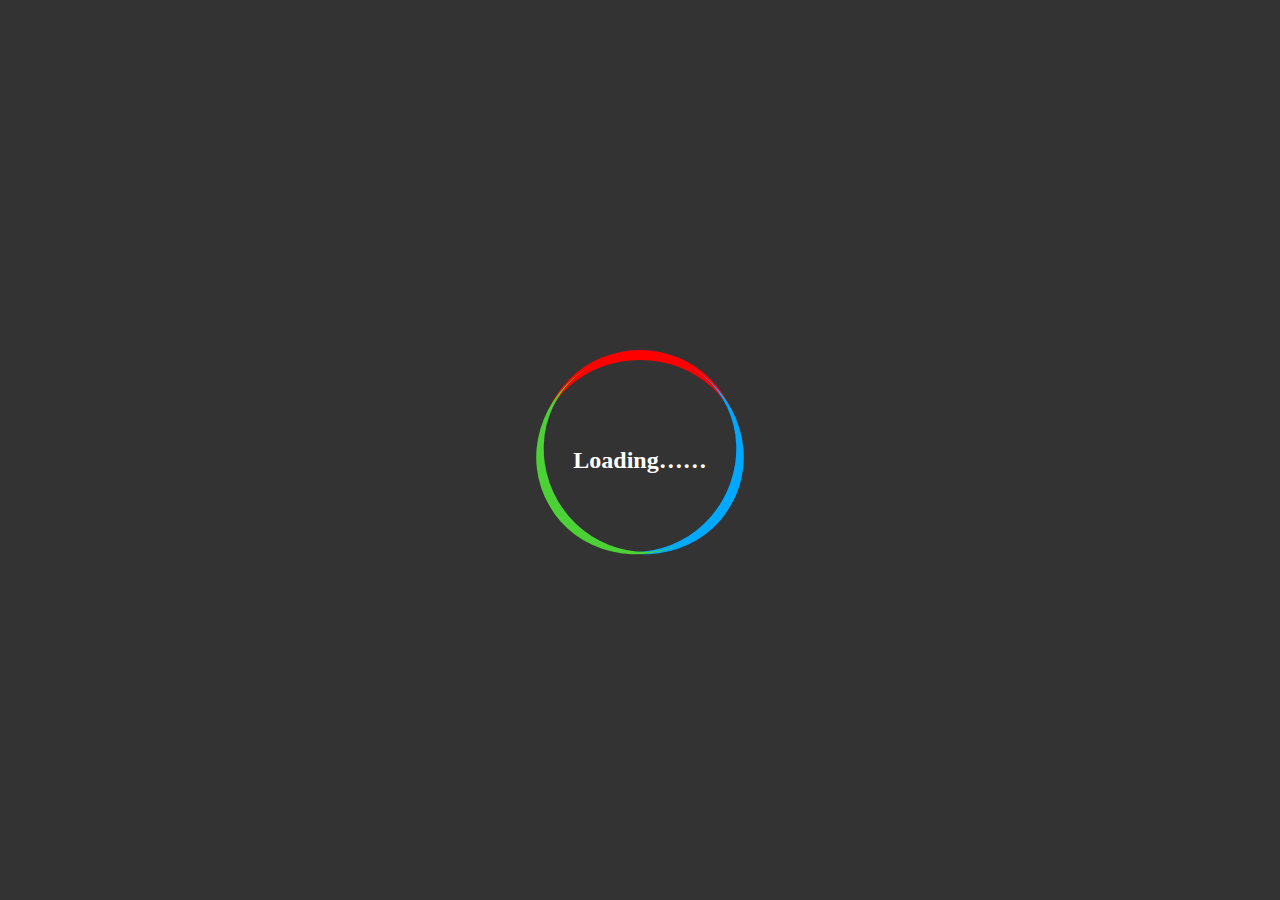
<file: index.html>
<!DOCTYPE html>
<html lang="en">
<head>
    <meta charset="UTF-8">
    <meta name="viewport" content="width=device-width, initial-scale=1.0">
    <meta http-equiv="X-UA-Compatible" content="ie=edge">
    <title>03-animate</title>
    <style>
        * {
            padding: 0;
            margin: 0;
        }
        body {
            width: 100%;
            height: 100vh;
            background-color: #333;
            display: flex;
            justify-content: center;
            align-items: center;
        }
        .box {
            box-sizing: border-box;
            position: relative;
            width: 200px;
            height: 200px;
            border-top: 10px solid #ff0000;
            border-radius: 50%;
            animation: a1 2s linear infinite;
        }
        .box::before,.box::after {
            content: "";
            position: absolute;
            top: -12px;
            left: 0;
            width: 200px;
            height: 200px;
            border-radius: 50%;
        }
        .box::before {
            border-top: 10px solid #00a8ff;
            transform: rotate(120deg);
        }
        .box::after {
            border-top: 10px solid #4cd137;
            transform: rotate(240deg);
        }
        
        .box p {
            font-size: 24px;
            font-family: '微软雅黑';
            font-weight: 700;
            color: #fff;
            text-align: center;
            line-height: 200px;
            animation: a2 2s linear infinite; 
        }
        
        @keyframes a1 {
            100% {
                transform: rotate(360deg);
            }
        }

        @keyframes a2 {
            100% {
                transform: rotate(-360deg);
            }
        }
    </style>
</head>
<body>
    <div class="box">
        <p>Loading……</p>
    </div>
</body>
</html>
</file>
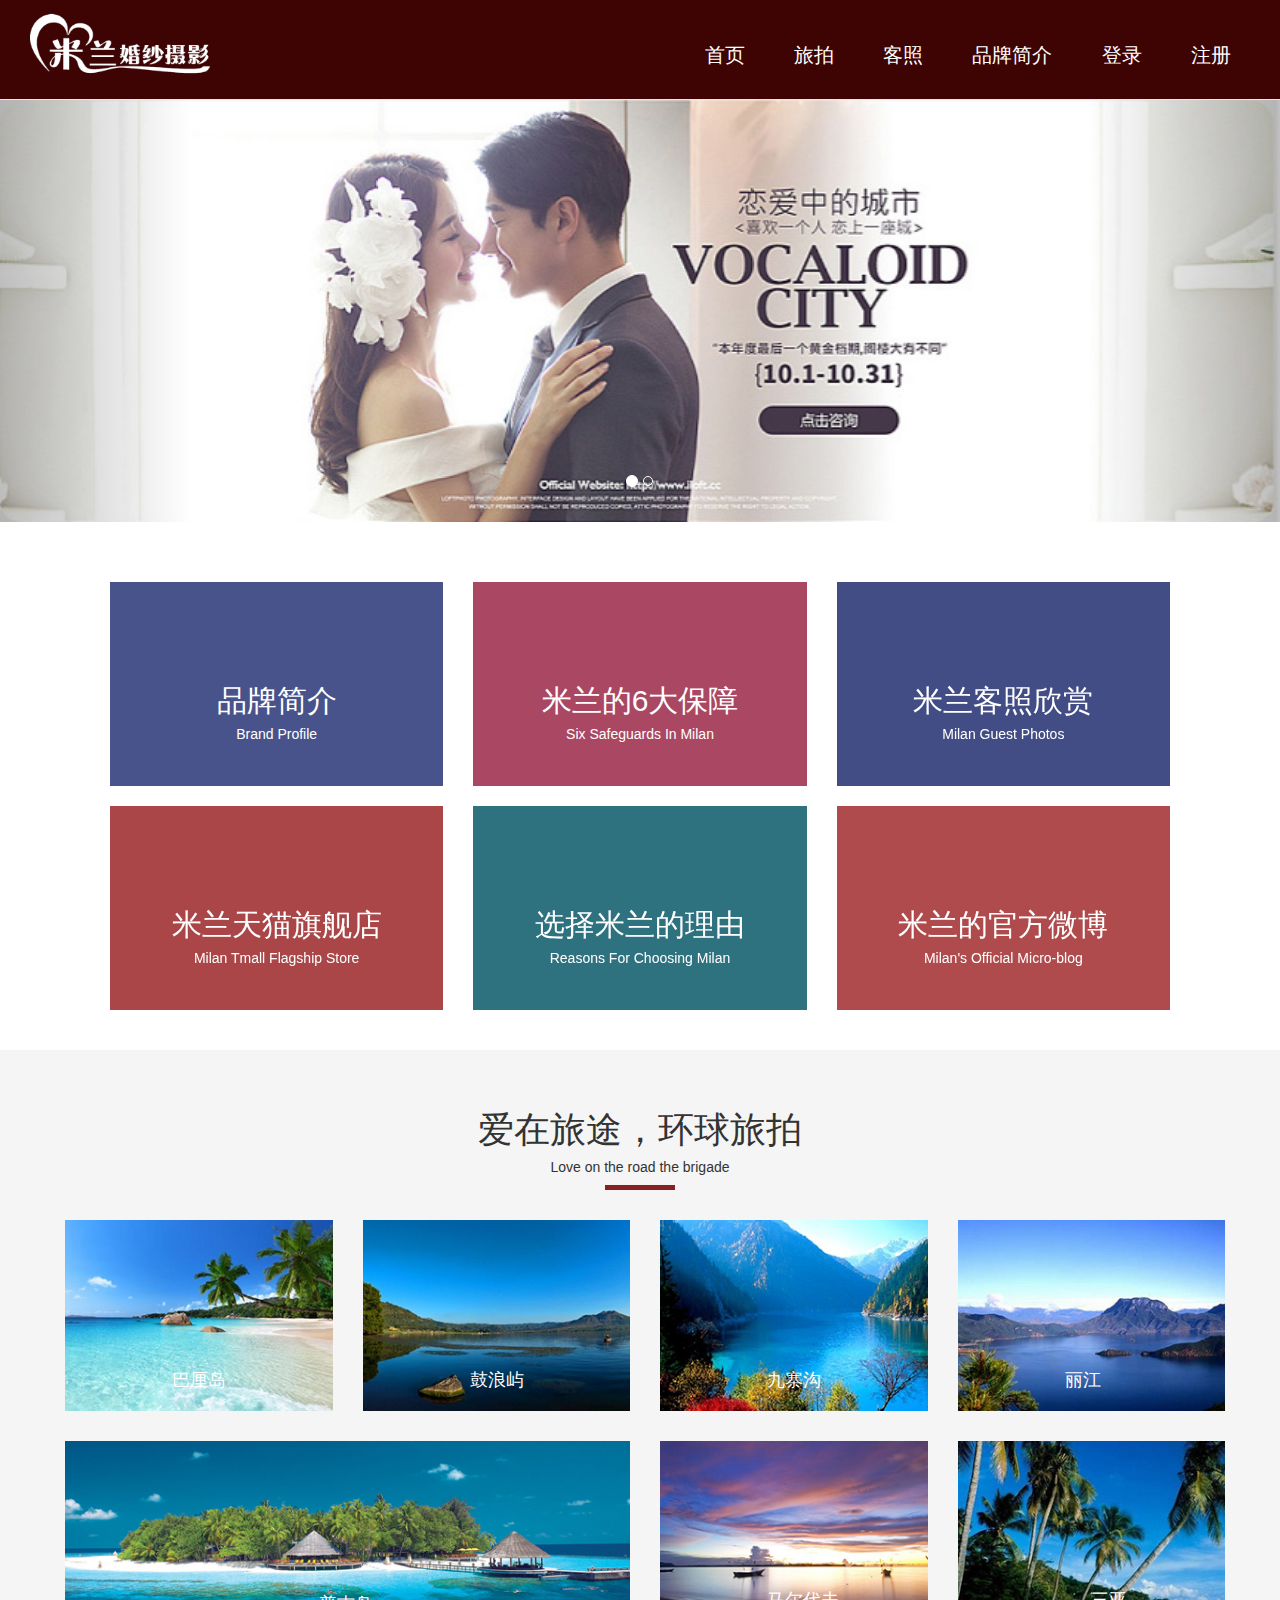
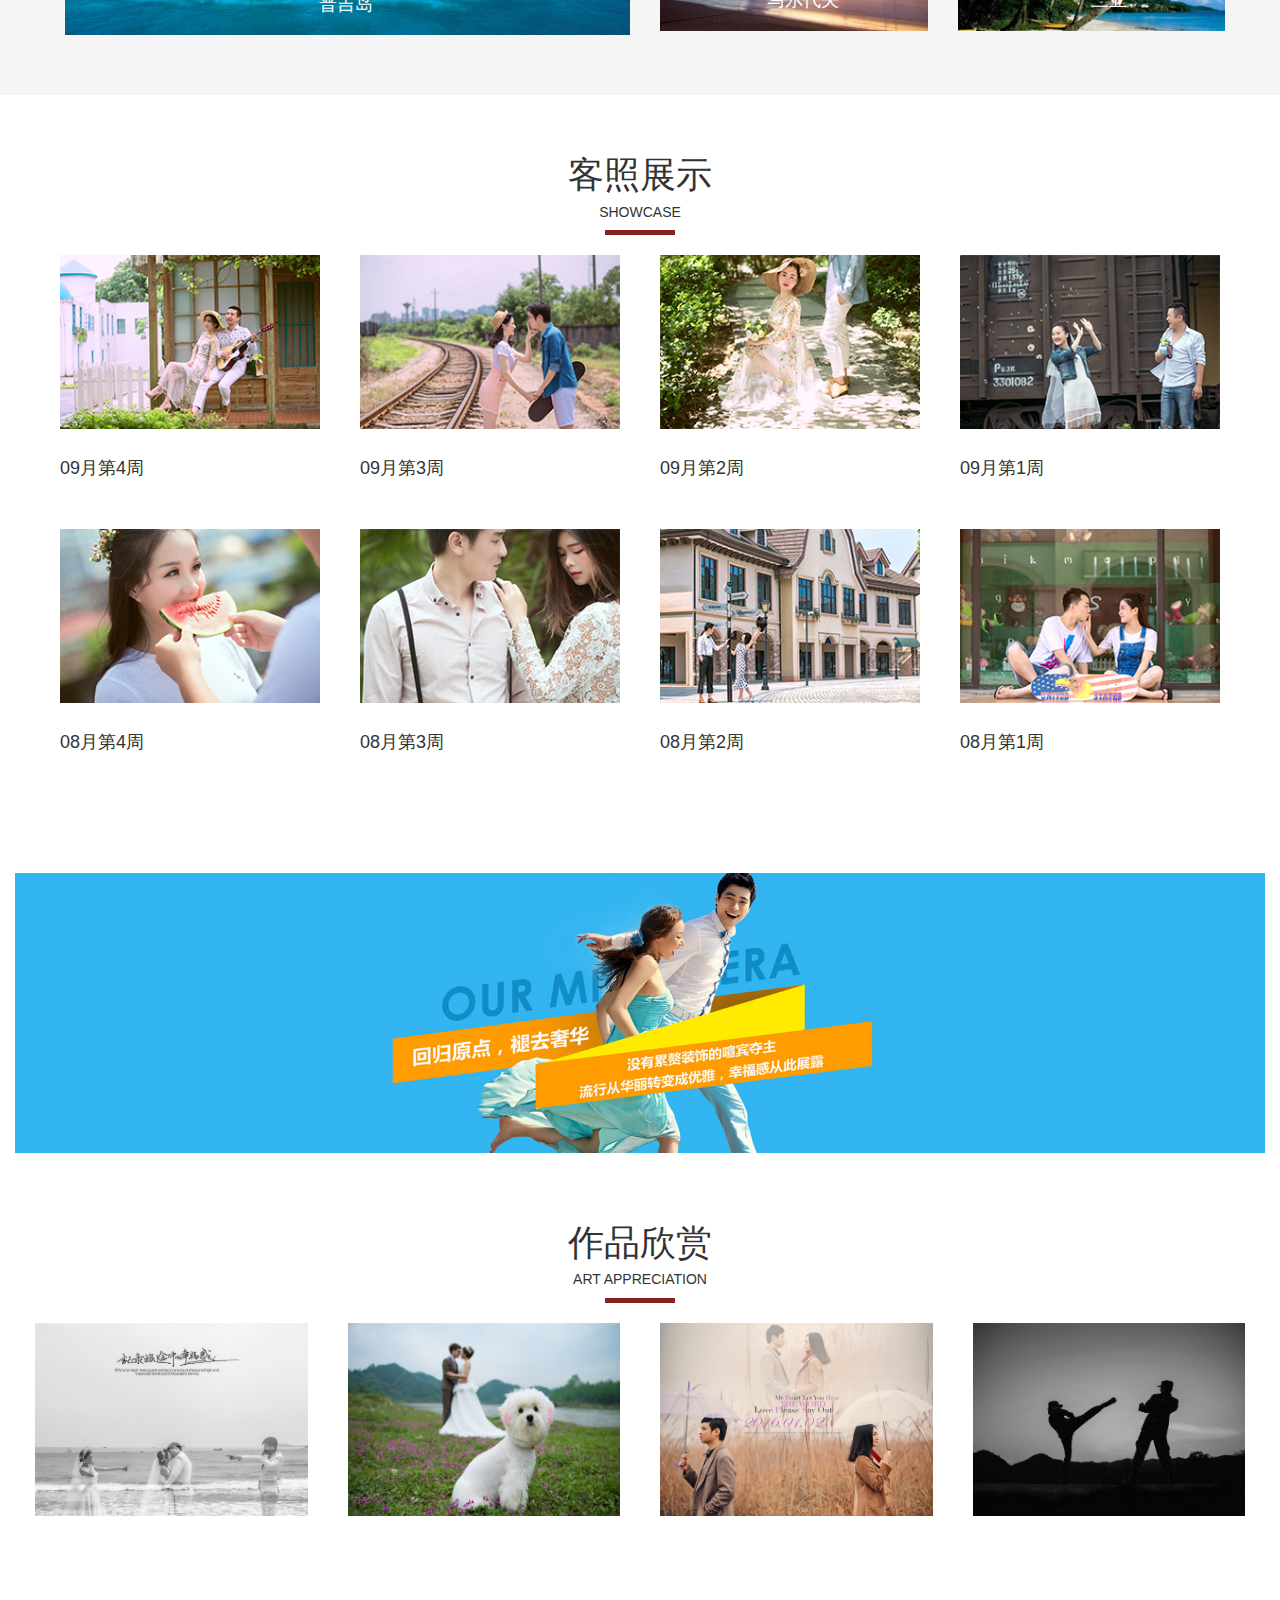
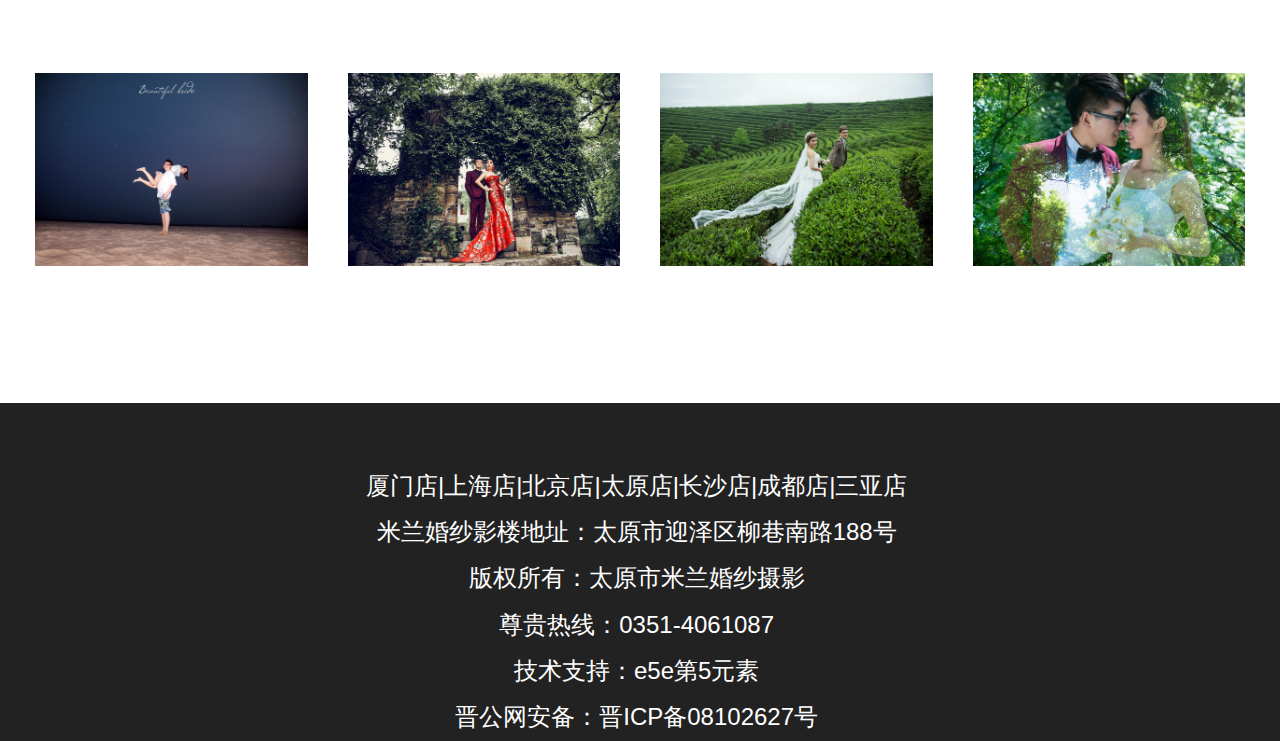
<file: wedding photo/index.html>
<!DOCTYPE html>
<html ng-app="myApp">
	<head>
		<meta charset="utf-8"/>
		<script type="text/javascript" src="lib/jquery_1.9.js" ></script>
		<script type="text/javascript" src="lib/bootstrap.min.js" ></script>
		<script type="text/javascript" src="lib/angular.min.js" ></script>
		<script type="text/javascript" src="lib/angular-ui-router.js" ></script>
		<script type="text/javascript" src="lib/angular-sanitize.min.js" ></script>
		<script type="text/javascript" src="js/home.js" ></script>
		<script type="text/javascript" src="js/main.js" ></script>
		<script type="text/javascript" src="js/trip.js" ></script>
		<script type="text/javascript" src="js/trip/bali.js" ></script>
		<script type="text/javascript" src="js/trip/gulangyu.js" ></script>
		<script type="text/javascript" src="js/trip/jiuzhaigou.js" ></script>
		<script type="text/javascript" src="js/trip/lijiang.js" ></script>
		<script type="text/javascript" src="js/trip/maldives.js" ></script>
		<script type="text/javascript" src="js/trip/phuket.js" ></script>
		<script type="text/javascript" src="js/trip/sanya.js" ></script>
		<script type="text/javascript" src="js/guest.js" ></script>
		<script type="text/javascript" src="js/brand.js" ></script>
		<script type="text/javascript" src="js/login.js" ></script>
		<script type="text/javascript" src="js/register.js" ></script>
		<link rel="stylesheet" href="css/main.css" />
		<link rel="stylesheet" href="lib/bootstrap.min.css" />
		<link rel="stylesheet" href="css/index.css" />
		<title>首页</title>
	</head>
	<body ng-controller="homeController">
	<!--导航栏-->
	<div class="container">
		<div class="row">
			<div class="navbar navbar-default navbar-fixed-top" style="background-color: #3e0303; height: 100px;">
				<div class="col-lg-2 col-md-2 col-sm-3">	
					<div class="navbar-header">
						<a class="navbar-brand">
							<img style="width: 180px; margin-top:-0.5vw;" src="img/Logo.png"/>
						</a>
						<button class="btn btn-default navbar-toggle text-center" data-toggle="collapse" data-target="#demo" style="margin-top: 50px;">
							<span class="icon-bar"></span>
							<span class="icon-bar"></span>
							<span class="icon-bar"></span>
						</button>
					</div>
				</div>
				<div class="col-lg-10 col-md-10 col-sm-9">	
					<div id="demo" class="collapse navbar-collapse fudong" style="padding-top: 30px; background-color: #3e0303; width: 100%;">
						<ul class="nav navbar-nav" style="font-size: 20px;">
							<li style="padding-right: 1.5vw;"><a style="color: #fff;" ui-sref="main">首页</a></li>
							<li style="padding-right: 1.5vw;"><a style="color: #fff;" ui-sref="trip">旅拍</a></li>
							<li style="padding-right: 1.5vw;"><a style="color: #fff;" ui-sref="guest">客照</a></li>
							<li style="padding-right: 1.5vw;"><a style="color: #fff;" ui-sref="brand">品牌简介</a></li>
							<li style="padding-right: 1.5vw;"><a style="color: #fff;" ui-sref="login">登录</a></li>
							<li style="padding-right: 1.5vw;"><a style="color: #fff;" ui-sref="register">注册</a></li>
						</ul>
					</div>
				</div>
			</div>
		</div>
	</div>
	
	<div ui-view=""></div>
	
	
	<!--尾部-->
	<div class="container" style="background-color: #222;width: 100%;">
		<div class="row">
			<div class="col-lg-12 col-md-12 col-sm-12 col-xs-12">
				<div class="text-center" style="padding-top: 50px;">
					<p class="h3" style="color: #fff;" ng-repeat="item in weibu1"ng-bind="item.one+'&nbsp;'"></p>
				</div>
			</div>
		</div>
	</div>
	</body>
</html>
</file>
<file: wedding photo/css/main.css>
/*爱在旅途，环球旅拍*/
.container .row .lvpai{
	margin-left: -30px;
}
.container .row .lvpai li{
	list-style: none;
}

/*客片展示*/
.container .row .bianda:hover{
	overflow: hidden;
	transform: scale(1.2,1.2);
}

/*优势*/
.container .row .fanzhuan:hover{
	animation: myfirst 2s;
}
@keyframes myfirst{
	0%{transform: rotateY(0deg);}
	100%{transform: rotateY(360deg);}
}
@-moz-keyframes myfirst{
	0%{transform: rotateY(0deg);}
	100%{transform: rotateY(360deg);}
}
@-webkit-keyframes myfirst{
	0%{transform: rotateY(0deg);}
	100%{transform: rotateY(360deg);}
}
@-o-keyframes myfirst{
	0%{transform: rotateY(0deg);}
	100%{transform: rotateY(360deg);}
}
</file>
<file: wedding photo/css/index.css>
@media only screen and (min-width:768px ) {
	.navbar-nav{
		float: right;
	}
}
@-moz-media only screen and (min-width:768px ) {
	.navbar-nav{
		float: right;
	}
}
@-webkit-media only screen and (min-width:768px ) {
	.navbar-nav{
		float: right;
	}
}
@-o-media only screen and (min-width:768px ) {
	.navbar-nav{
		float: right;
	}
}
</file>
